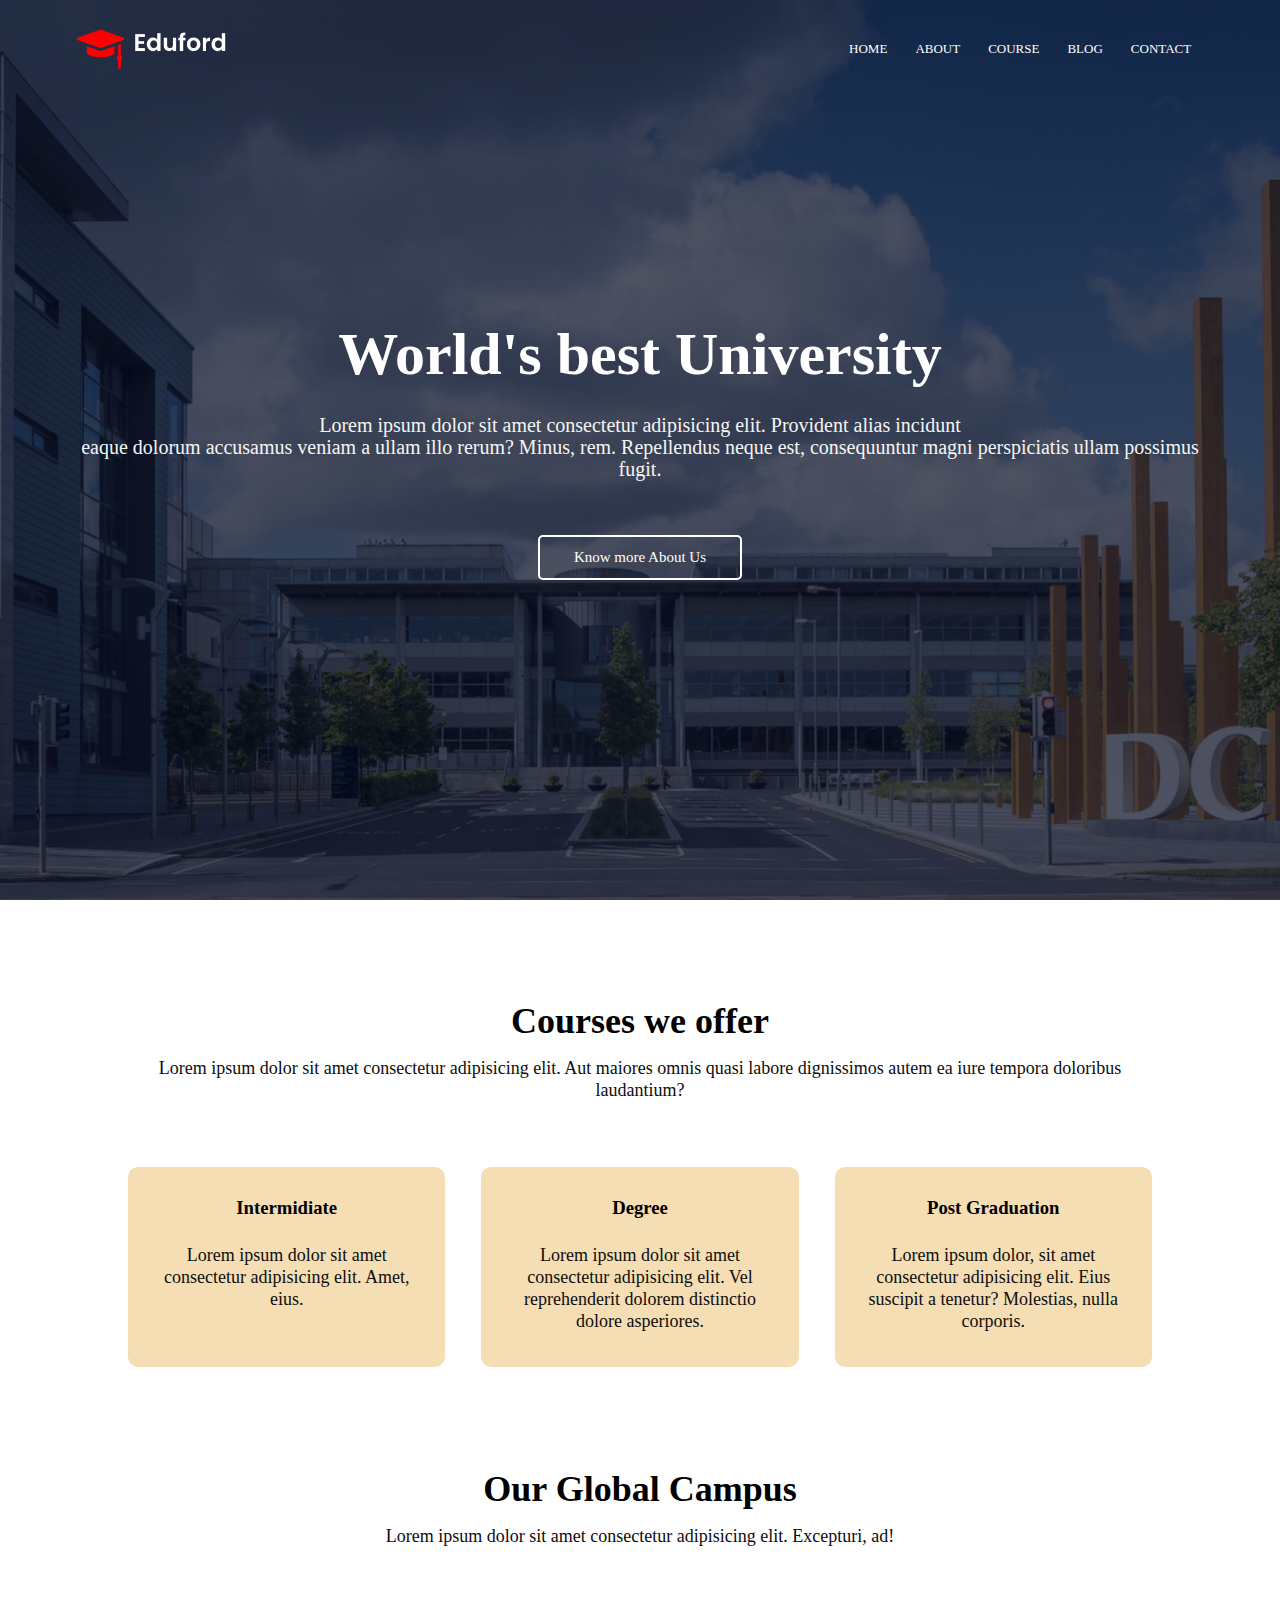
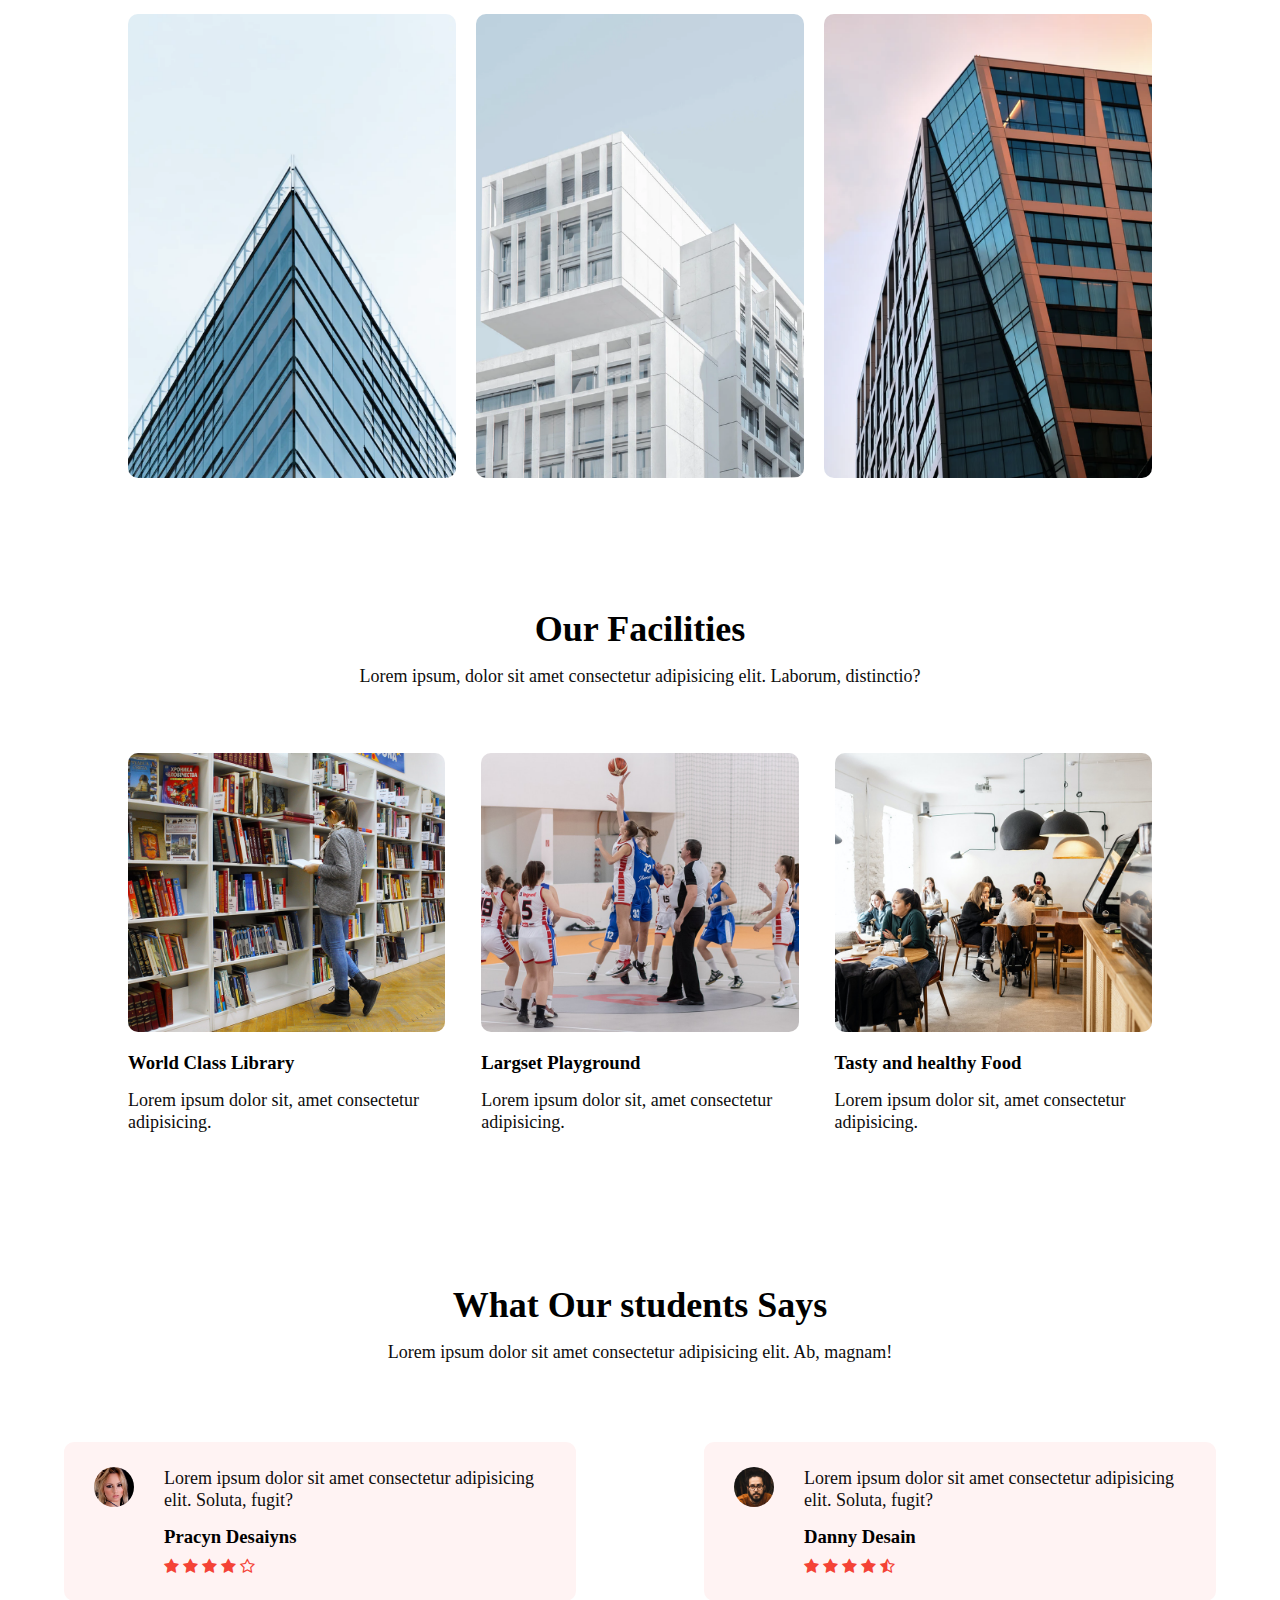
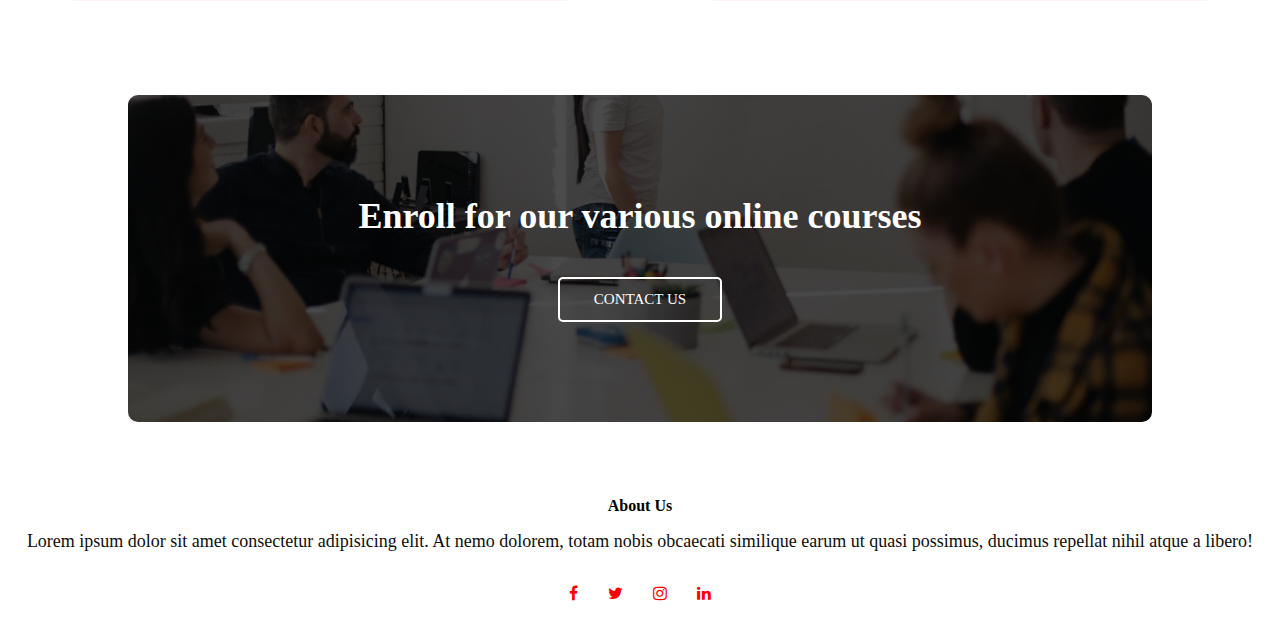
<file: index.html>
<!DOCTYPE html>
<html lang="en">

<head>
    <meta charset="UTF-8">
    <meta http-equiv="X-UA-Compatible" content="IE=edge">
    <meta name="viewport" content="width=device-width, initial-scale=1.0">
    <link rel="stylesheet" href="style.css">
    <link rel="stylesheet" href="https://stackpath.bootstrapcdn.com/font-awesome/4.7.0/css/font-awesome.min.css">
    <title>Your Academy</title>
</head>

<body>
    <section class="header">
        <nav>
            <a href="index.html"><img src="images/logo.png"></a>
            <div class="nav-links" id="navLinks">
                <i class="fa fa-times" onclick="hideMenu()"></i>
                <ul>
                    <li><a href="index.html">HOME</a></li>
                    <li><a href="about.html">ABOUT</a></li>
                    <li><a href="course.html">COURSE</a></li>
                    <li><a href="blog.html">BLOG</a></li>
                    <li><a href="contactUs.html">CONTACT</a></li>
                </ul>
            </div>
            <i class="fa fa-bars" onclick="showMenu()"></i>
        </nav>
        <div class="text-box">
            <h1>World's best University</h1>
            <p>Lorem ipsum dolor sit amet consectetur adipisicing elit. Provident alias incidunt <br>eaque dolorum
                accusamus veniam a ullam illo rerum? Minus, rem. Repellendus neque est, consequuntur magni perspiciatis
                ullam possimus fugit.</p>
            <a href="" class="hero-btn">Know more About Us</a>
        </div>
    </section>

    <!-- Our Courses  -->

    <section class="course">
        <h1>Courses we offer</h1>
        <p>Lorem ipsum dolor sit amet consectetur adipisicing elit. Aut maiores omnis quasi labore dignissimos autem ea
            iure tempora doloribus laudantium?</p>

        <div class="row">
            <div class="course-col">
                <h3>Intermidiate</h3>
                <p>Lorem ipsum dolor sit amet consectetur adipisicing elit. Amet, eius.</p>
            </div>
            <div class="course-col">
                <h3>Degree</h3>
                <p>Lorem ipsum dolor sit amet consectetur adipisicing elit. Vel reprehenderit dolorem distinctio dolore
                    asperiores.</p>
            </div>
            <div class="course-col">
                <h3>Post Graduation</h3>
                <p>Lorem ipsum dolor, sit amet consectetur adipisicing elit. Eius suscipit a tenetur? Molestias, nulla
                    corporis.</p>
            </div>
        </div>

    </section>

    <!-- Campus -->
    <section class="campus">
        <h1>Our Global Campus</h1>
        <p>Lorem ipsum dolor sit amet consectetur adipisicing elit. Excepturi, ad!</p>
        <div class="row">
            <div class="campus-col">
                <img src="images/london.png">
                <div class="layer">
                    <h3>LONDON</h3>
                </div>
            </div>
            <div class="campus-col">
                <img src="images/washington.png">
                <div class="layer">
                    <h3>WASHINGTON</h3>
                </div>
            </div>
            <div class="campus-col">
                <img src="images/newyork.png">
                <div class="layer">
                    <h3>NEWYORK</h3>
                </div>
            </div>
        </div>
    </section>

    <!-- Facilities -->
    <section class="facilities">
        <h1>Our Facilities</h1>
        <p>Lorem ipsum, dolor sit amet consectetur adipisicing elit. Laborum, distinctio?
        </p>
        <div class="row">
            <div class="facilities-col">
                <img src="images/library.png">
                <h3>World Class Library</h3>
                <p>Lorem ipsum dolor sit, amet consectetur adipisicing.</p>
            </div>


            <div class="facilities-col">
                <img src="images/basketball.png">
                <h3>Largset Playground</h3>
                <p>Lorem ipsum dolor sit, amet consectetur adipisicing.</p>
            </div>


            <div class="facilities-col">
                <img src="images/cafeteria.png">
                <h3>Tasty and healthy Food</h3>
                <p>Lorem ipsum dolor sit, amet consectetur adipisicing.</p>
            </div>
        </div>
    </section>

    <!-- Testimonials -->

    <section class="testimonials">
        
        <h1>What Our students Says</h1>
        <p>Lorem ipsum dolor sit amet consectetur adipisicing elit. Ab, magnam!</p>
        <div class="row">
            <div class="testimonials-col">
                <img src="images/user1.jpg">
                <div>
                    <p>
                        Lorem ipsum dolor sit amet consectetur adipisicing elit. Soluta, fugit?
                    </p>
                    <h3>Pracyn Desaiyns</h3>
                    <i class="fa fa-star"></i>
                    <i class="fa fa-star"></i>
                    <i class="fa fa-star"></i>
                    <i class="fa fa-star"></i>
                    <i class="fa fa-star-o"></i>
                </div>
            </div>
            <div class="testimonials-col">
                <img src="images/user2.jpg">
                <div>
                    <p>
                        Lorem ipsum dolor sit amet consectetur adipisicing elit. Soluta, fugit?
                    </p>
                    <h3>Danny Desain</h3>
                    <i class="fa fa-star"></i>
                    <i class="fa fa-star"></i>
                    <i class="fa fa-star"></i>
                    <i class="fa fa-star"></i>
                    <i class="fa fa-star-half-o"></i>
                </div>
            </div>
        </div>
    </section>


    <!-- Call To Action -->
    <section class="cta">
        <h1>Enroll for our various online courses</h1>
        <a href="" class="hero-btn">CONTACT US</a>

    </section>

    <!-- Footer -->
    <section class="footer">
        <h4>About Us</h4>
        <p>Lorem ipsum dolor sit amet consectetur adipisicing elit. At nemo dolorem, totam nobis obcaecati similique earum ut quasi possimus, ducimus repellat nihil atque a libero!</p>
        <div class="icons">
            <i class="fa fa-facebook"></i>
            <i class="fa fa-twitter"></i>
            <i class="fa fa-instagram"></i>
            <i class="fa fa-linkedin"></i>
        </div>
    </section>

    <!-- Javascript Section -->


    <script>
        var navLinks = document.getElementById("navLinks");
        function showMenu() {
            navLinks.style.right = "0";
        }
        function hideMenu() {
            navLinks.style.right = "-150px";
        }
    </script>
</body>

</html>
</file>
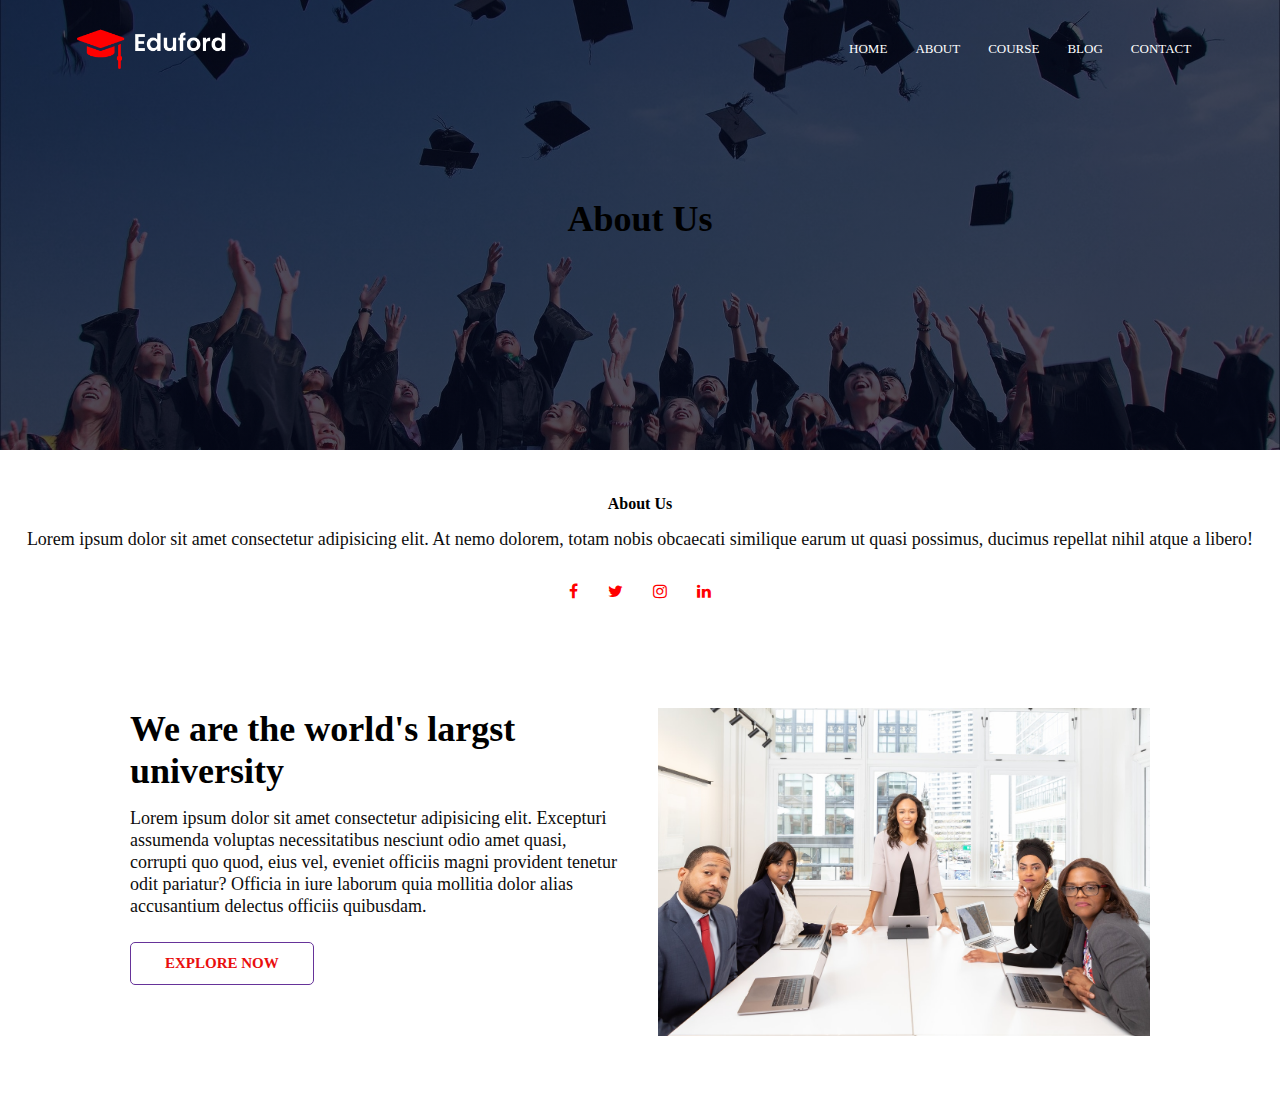
<file: about.html>
<!DOCTYPE html>
<html lang="en">

<head>
    <meta charset="UTF-8">
    <meta http-equiv="X-UA-Compatible" content="IE=edge">
    <meta name="viewport" content="width=device-width, initial-scale=1.0">
    <link rel="stylesheet" href="style.css">
    <link rel="stylesheet" href="https://stackpath.bootstrapcdn.com/font-awesome/4.7.0/css/font-awesome.min.css">
    <title>About Page</title>
</head>

<body>
    <section class="sub-header">
        <nav>
            <a href="index.html"><img src="images/logo.png"></a>
            <div class="nav-links" id="navLinks">
                <i class="fa fa-times" onclick="hideMenu()"></i>
                <ul>
                    <li><a href="index.html">HOME</a></li>
                    <li><a href="about.html">ABOUT</a></li>
                    <li><a href="course.html">COURSE</a></li>
                    <li><a href="blog.html">BLOG</a></li>
                    <li><a href="contactUs.html">CONTACT</a></li>
                </ul>
            </div>
            <i class="fa fa-bars" onclick="showMenu()"></i>
        </nav>
        <h1>About Us</h1>
    </section>
    <!-- Footer -->
    <section class="footer">
        <h4>About Us</h4>
        <p>Lorem ipsum dolor sit amet consectetur adipisicing elit. At nemo dolorem, totam nobis obcaecati similique
            earum ut quasi possimus, ducimus repellat nihil atque a libero!</p>
        <div class="icons">
            <i class="fa fa-facebook"></i>
            <i class="fa fa-twitter"></i>
            <i class="fa fa-instagram"></i>
            <i class="fa fa-linkedin"></i>
        </div>
    </section>

    <!-- About Us -->

    <section class="about-us">
        <div class="row">
            <div class="about-col">
                <h1>We are the world's largst university</h1>
                <p>Lorem ipsum dolor sit amet consectetur adipisicing elit. Excepturi assumenda voluptas necessitatibus
                    nesciunt odio amet quasi, corrupti quo quod, eius vel, eveniet officiis magni provident tenetur odit
                    pariatur? Officia in iure laborum quia mollitia dolor alias accusantium delectus officiis quibusdam.
                </p>
                <a href="" class="hero-btn red-btn">EXPLORE NOW</a>

            </div>

            <div class="about-col">
                <img src="images/about.jpg">
            </div>
        </div>

    </section>
    <!-- Javascript Section -->


    <script>
        var navLinks = document.getElementById("navLinks");
        function showMenu() {
            navLinks.style.right = "0";
        }
        function hideMenu() {
            navLinks.style.right = "-150px";
        }
    </script>
</body>

</html>
</file>
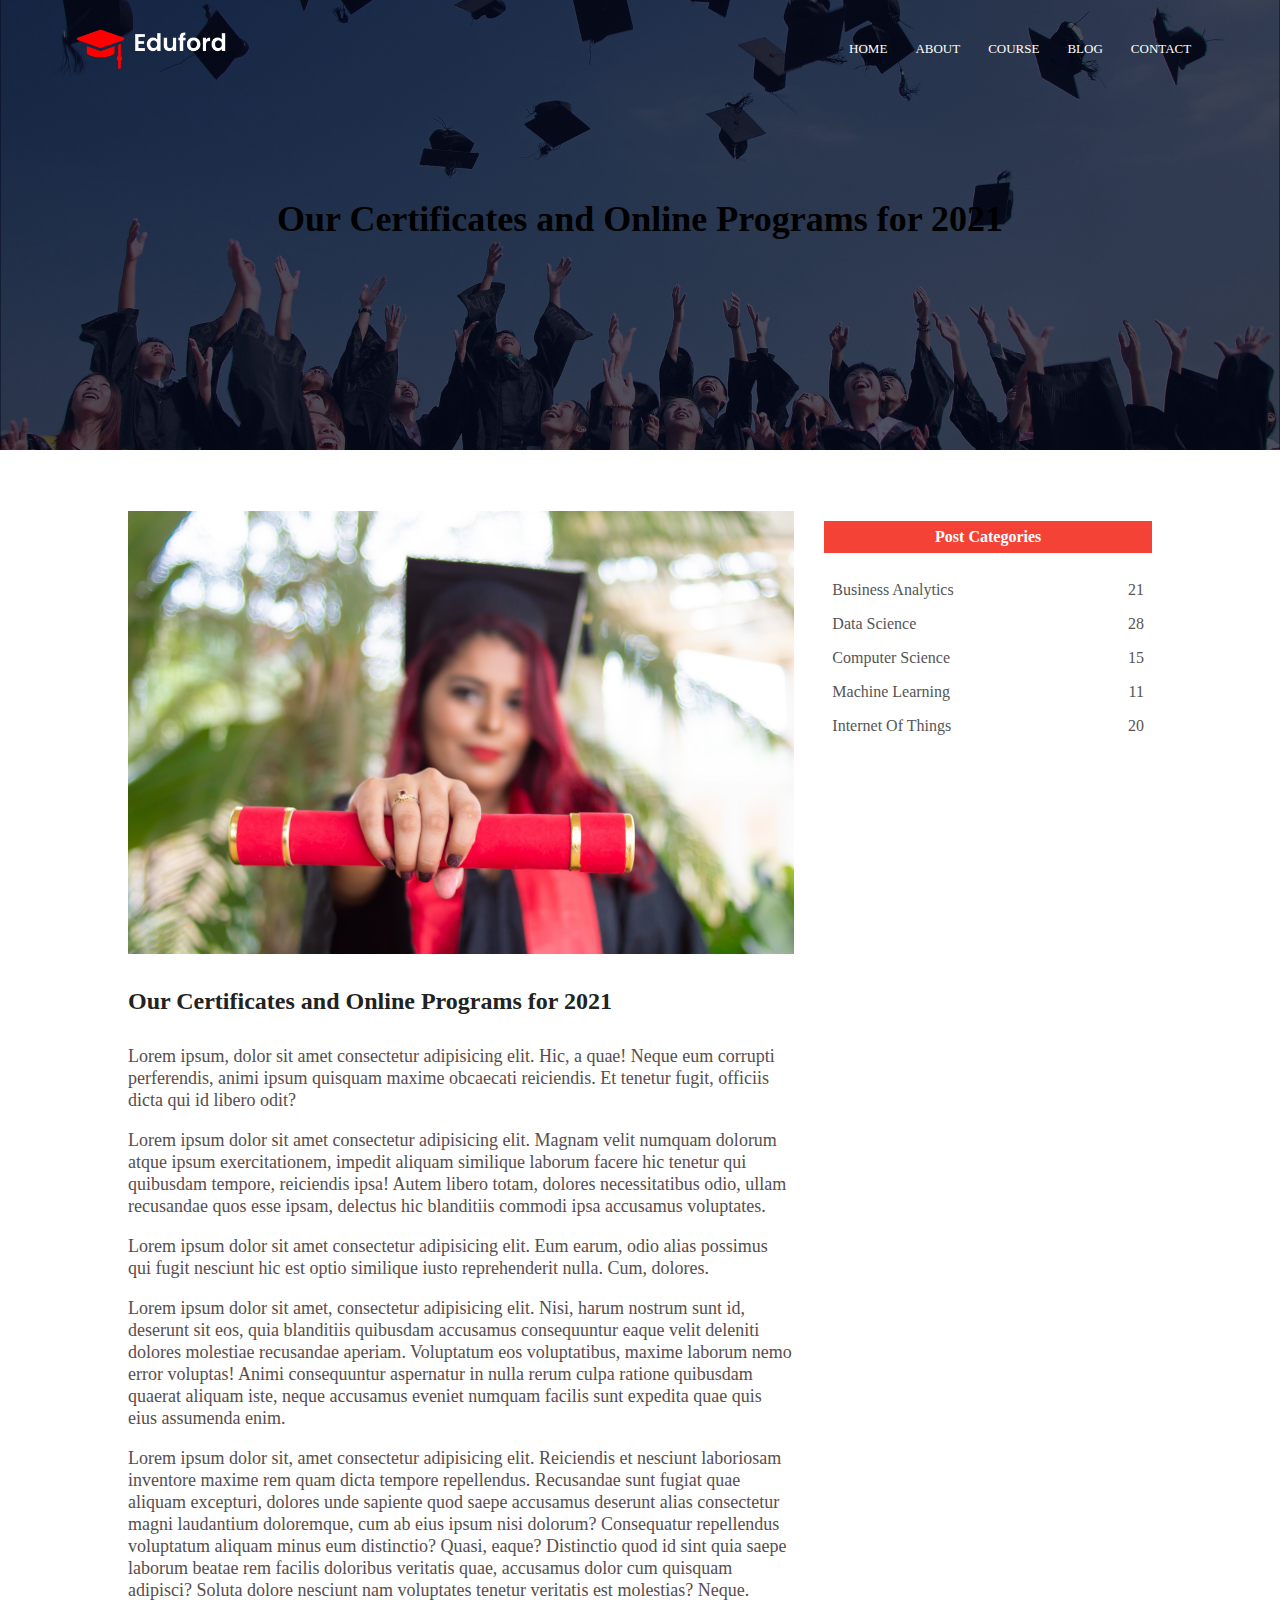
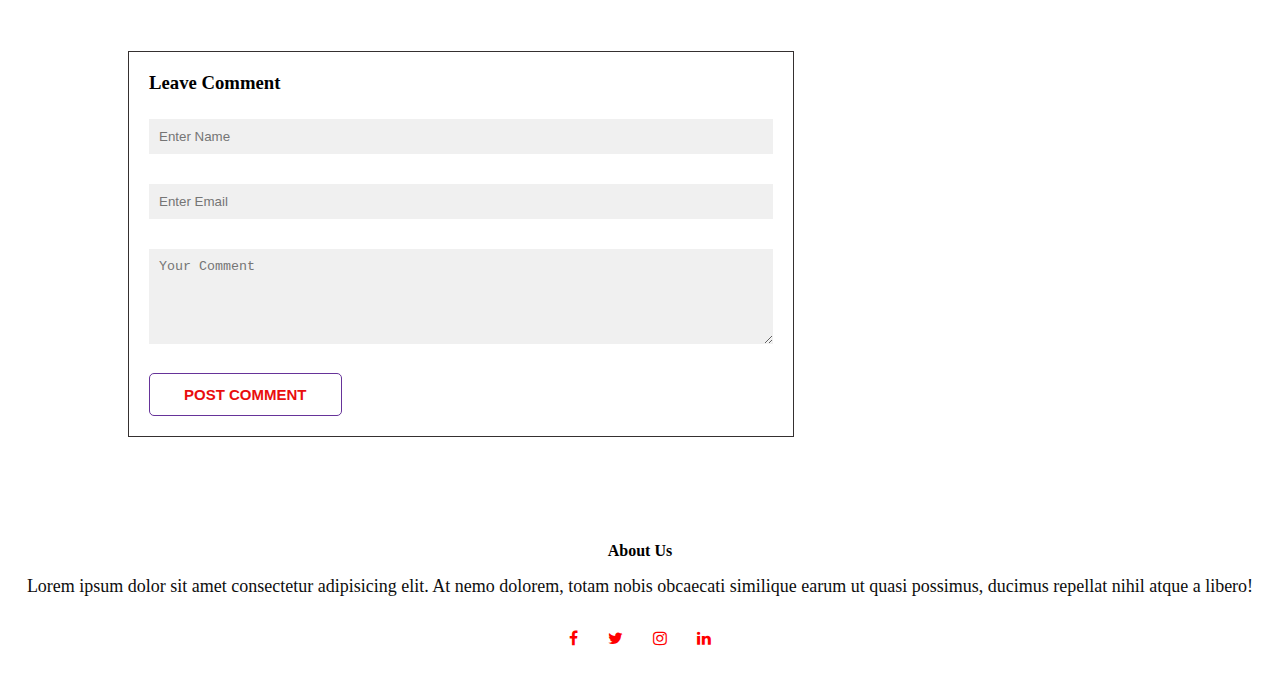
<file: blog.html>
<!DOCTYPE html>
<html lang="en">

<head>
    <meta charset="UTF-8">
    <meta http-equiv="X-UA-Compatible" content="IE=edge">
    <meta name="viewport" content="width=device-width, initial-scale=1.0">
    <link rel="stylesheet" href="style.css">
    <link rel="stylesheet" href="https://stackpath.bootstrapcdn.com/font-awesome/4.7.0/css/font-awesome.min.css">
    <title>Blog Page</title>
</head>

<body>
    <section class="sub-header">
        <nav>
            <a href="index.html"><img src="images/logo.png"></a>
            <div class="nav-links" id="navLinks">
                <i class="fa fa-times" onclick="hideMenu()"></i>
                <ul>
                    <li><a href="index.html">HOME</a></li>
                    <li><a href="about.html">ABOUT</a></li>
                    <li><a href="course.html">COURSE</a></li>
                    <li><a href="blog.html">BLOG</a></li>
                    <li><a href="contactUs.html">CONTACT</a></li>
                </ul>
            </div>
            <i class="fa fa-bars" onclick="showMenu()"></i>
        </nav>
        <h1>Our Certificates and Online Programs for 2021</h1>
    </section>

    <!-- Blog page Content -->
    <section class="blog-content">
        <div class="row">
            <div class="blog-left">
                <img src="images/certificate.jpg">
                <h2>Our Certificates and Online Programs for 2021</h2>
                <p>Lorem ipsum, dolor sit amet consectetur adipisicing elit. Hic, a quae! Neque eum corrupti
                    perferendis, animi ipsum quisquam maxime obcaecati reiciendis. Et tenetur fugit, officiis dicta qui
                    id libero odit?</p>
                <br>
                <p>Lorem ipsum dolor sit amet consectetur adipisicing elit. Magnam velit numquam dolorum atque ipsum
                    exercitationem, impedit aliquam similique laborum facere hic tenetur qui quibusdam tempore,
                    reiciendis ipsa! Autem libero totam, dolores necessitatibus odio, ullam recusandae quos esse ipsam,
                    delectus hic blanditiis commodi ipsa accusamus voluptates.</p><br>
                <p>Lorem ipsum dolor sit amet consectetur adipisicing elit. Eum earum, odio alias possimus qui fugit
                    nesciunt hic est optio similique iusto reprehenderit nulla. Cum, dolores.</p>
                <br>
                <p>Lorem ipsum dolor sit amet, consectetur adipisicing elit. Nisi, harum nostrum sunt id, deserunt sit
                    eos, quia blanditiis quibusdam accusamus consequuntur eaque velit deleniti dolores molestiae
                    recusandae aperiam. Voluptatum eos voluptatibus, maxime laborum nemo error voluptas! Animi
                    consequuntur aspernatur in nulla rerum culpa ratione quibusdam quaerat aliquam iste, neque accusamus
                    eveniet numquam facilis sunt expedita quae quis eius assumenda enim.</p><br>
                <p>Lorem ipsum dolor sit, amet consectetur adipisicing elit. Reiciendis et nesciunt laboriosam inventore
                    maxime rem quam dicta tempore repellendus. Recusandae sunt fugiat quae aliquam excepturi, dolores
                    unde sapiente quod saepe accusamus deserunt alias consectetur magni laudantium doloremque, cum ab
                    eius ipsum nisi dolorum? Consequatur repellendus voluptatum aliquam minus eum distinctio? Quasi,
                    eaque? Distinctio quod id sint quia saepe laborum beatae rem facilis doloribus veritatis quae,
                    accusamus dolor cum quisquam adipisci? Soluta dolore nesciunt nam voluptates tenetur veritatis est
                    molestias? Neque.</p>
                <div class="comment-box">
                    <h3>Leave Comment</h3>
                    <form class="comment-form">
                        <input type="text" placeholder="Enter Name">
                        <input type="email" placeholder="Enter Email">
                        <textarea rows="5" placeholder="Your Comment"></textarea>
                        <button class="hero-btn red-btn">POST COMMENT</button>
                    </form>
                </div>
            </div>
            <div class="blog-right">
                <h3>Post Categories</h3>
                <div>
                    <span>Business Analytics</span>
                    <span>21</span>
                </div>
                <div>
                    <span>Data Science</span>
                    <span>28</span>
                </div>
                <div>
                    <span>Computer Science</span>
                    <span>15</span>
                </div>
                <div>
                    <span>Machine Learning</span>
                    <span>11</span>
                </div>
                <div>
                    <span>Internet Of Things</span>
                    <span>20</span>
                </div>
            </div>
        </div>
    </section>

    <!-- Footer -->
    <section class="footer">
        <h4>About Us</h4>
        <p>Lorem ipsum dolor sit amet consectetur adipisicing elit. At nemo dolorem, totam nobis obcaecati similique
            earum ut quasi possimus, ducimus repellat nihil atque a libero!</p>
        <div class="icons">
            <i class="fa fa-facebook"></i>
            <i class="fa fa-twitter"></i>
            <i class="fa fa-instagram"></i>
            <i class="fa fa-linkedin"></i>
        </div>
    </section>


    <!-- Javascript Section -->


    <script>
        var navLinks = document.getElementById("navLinks");
        function showMenu() {
            navLinks.style.right = "0";
        }
        function hideMenu() {
            navLinks.style.right = "-150px";
        }
    </script>
</body>

</html>
</file>
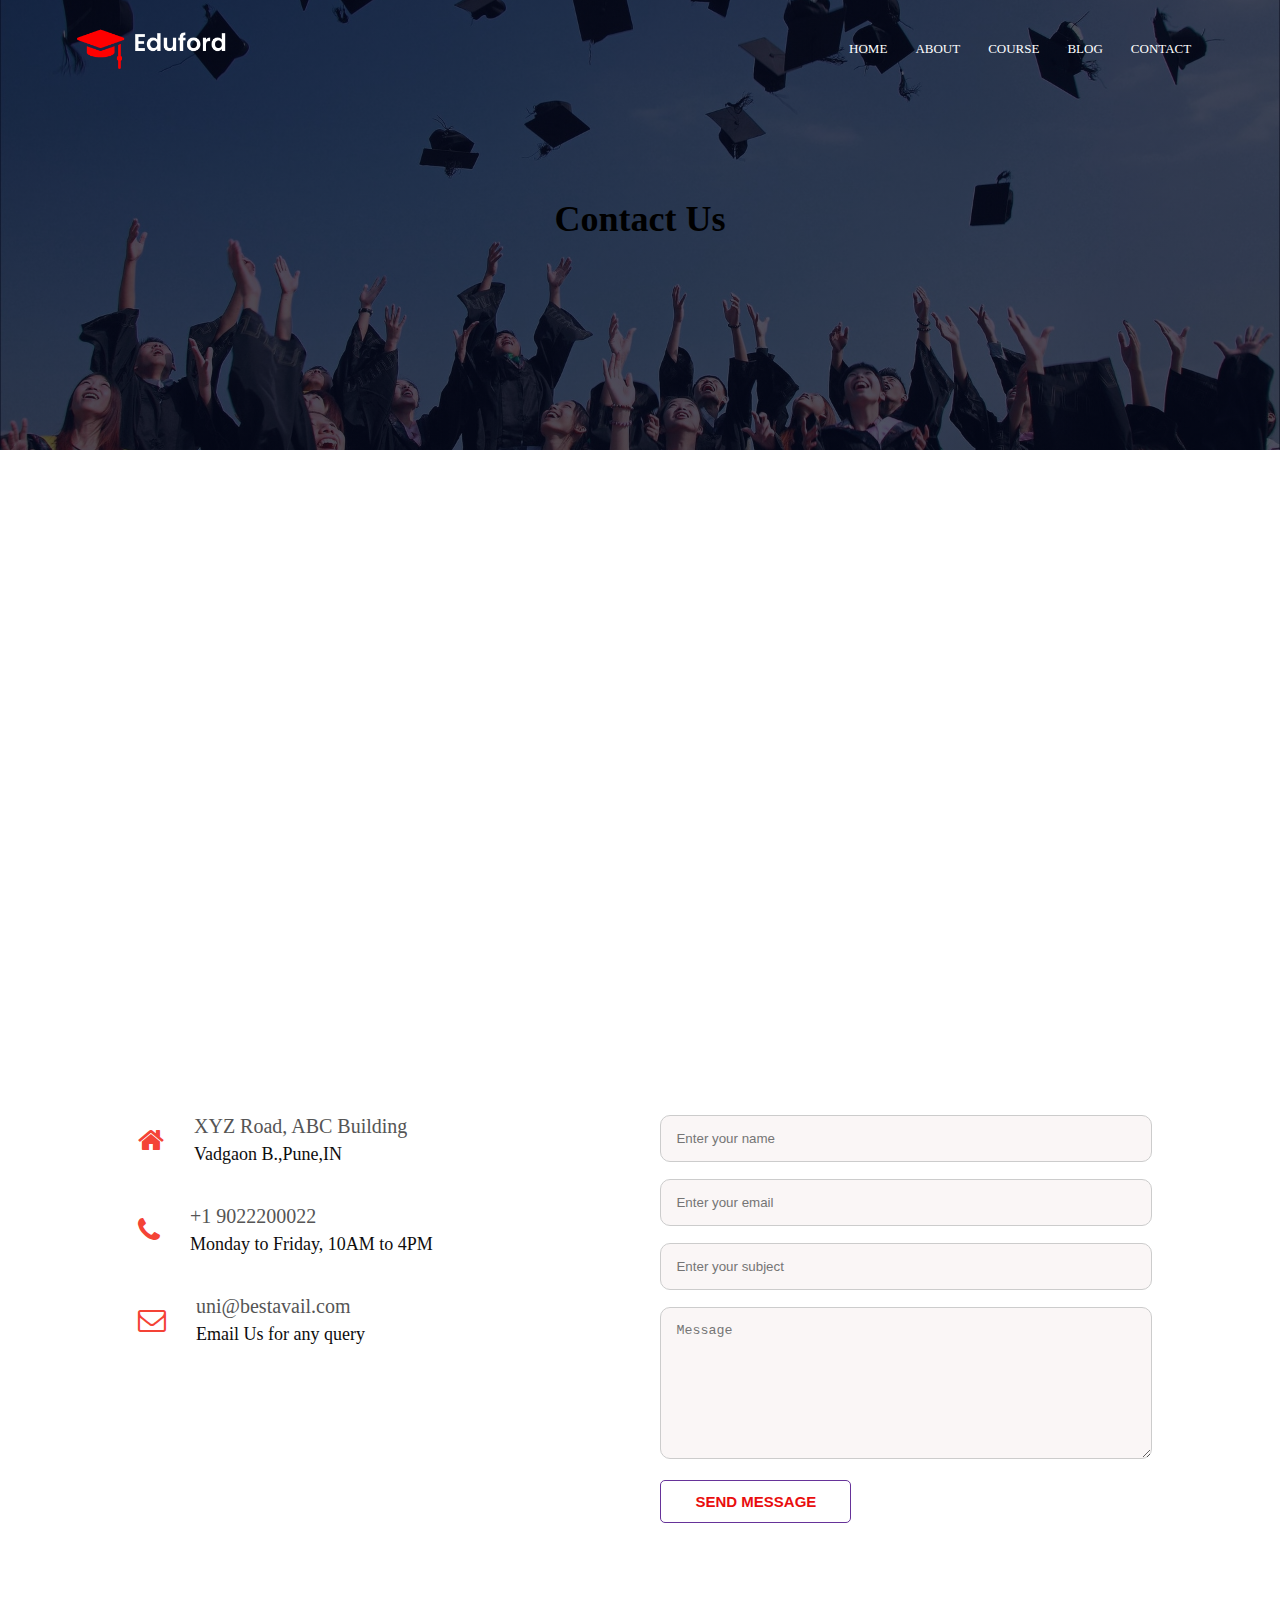
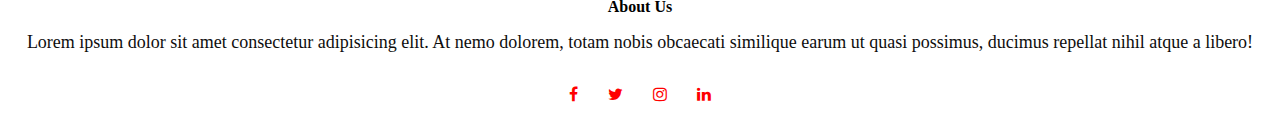
<file: contactUs.html>
<!DOCTYPE html>
<html lang="en">

<head>
    <meta charset="UTF-8">
    <meta http-equiv="X-UA-Compatible" content="IE=edge">
    <meta name="viewport" content="width=device-width, initial-scale=1.0">
    <link rel="stylesheet" href="style.css">
    <link rel="stylesheet" href="https://stackpath.bootstrapcdn.com/font-awesome/4.7.0/css/font-awesome.min.css">
    <title>Contact Page</title>
</head>

<body>
    <section class="sub-header">
        <nav>
            <a href="index.html"><img src="images/logo.png"></a>
            <div class="nav-links" id="navLinks">
                <i class="fa fa-times" onclick="hideMenu()"></i>
                <ul>
                    <li><a href="index.html">HOME</a></li>
                    <li><a href="about.html">ABOUT</a></li>
                    <li><a href="course.html">COURSE</a></li>
                    <li><a href="blog.html">BLOG</a></li>
                    <li><a href="contactUs.html">CONTACT</a></li>
                </ul>
            </div>
            <i class="fa fa-bars" onclick="showMenu()"></i>
        </nav>
        <h1>Contact Us</h1>
    </section>


    <!-- Contact Us -->
    <section class="location">
        <iframe
            src="https://www.google.com/maps/embed?pb=!1m18!1m12!1m3!1d242118.14199614953!2d73.72288117003453!3d18.524564859944654!2m3!1f0!2f0!3f0!3m2!1i1024!2i768!4f13.1!3m3!1m2!1s0x3bc2bf2e67461101%3A0x828d43bf9d9ee343!2sPune%2C%20Maharashtra!5e0!3m2!1sen!2sin!4v1630153392643!5m2!1sen!2sin"
            width="600" height="450" style="border:0;" allowfullscreen="" loading="lazy"></iframe>

    </section>

    <section class="contact-us">
        <div class="row">
            <div class="contact-col">
                <div>
                    <i class="fa fa-home"></i>
                    <span>
                        <h5>XYZ Road, ABC Building</h5>
                        <p>Vadgaon B.,Pune,IN</p>

                    </span>
                </div>
                <div>
                    <i class="fa fa-phone"></i>
                    <span>
                        <h5>+1 9022200022</h5>
                        <p>Monday to Friday, 10AM to 4PM</p>
                    </span>
                </div>
                <div>
                    <i class="fa fa-envelope-o"></i>
                    <span>
                        <h5>uni@bestavail.com</h5>
                        <p>Email Us for any query</p>
                    </span>
                </div>
            </div>
            <div class="contact-col">
                <form action="" method="POST">
                    <input type="text" name="name " placeholder="Enter your name" required>
                    <input type="email" name="email" placeholder="Enter your email" required>
                    <input type="text" name="subject" placeholder="Enter your subject" required>
                    <textarea rows="8" name="message" placeholder="Message" required></textarea>
                    <button type="submit" class="hero-btn red-btn">SEND MESSAGE</button>
                </form>
            </div>
        </div>
    </section>
    <!-- Footer -->
    <section class="footer">
        <h4>About Us</h4>
        <p>Lorem ipsum dolor sit amet consectetur adipisicing elit. At nemo dolorem, totam nobis obcaecati similique
            earum ut quasi possimus, ducimus repellat nihil atque a libero!</p>
        <div class="icons">
            <i class="fa fa-facebook"></i>
            <i class="fa fa-twitter"></i>
            <i class="fa fa-instagram"></i>
            <i class="fa fa-linkedin"></i>
        </div>
    </section>




    <!-- Javascript Section -->


    <script>
        var navLinks = document.getElementById("navLinks");
        function showMenu() {
            navLinks.style.right = "0";
        }
        function hideMenu() {
            navLinks.style.right = "-150px";
        }
    </script>
</body>

</html>
</file>
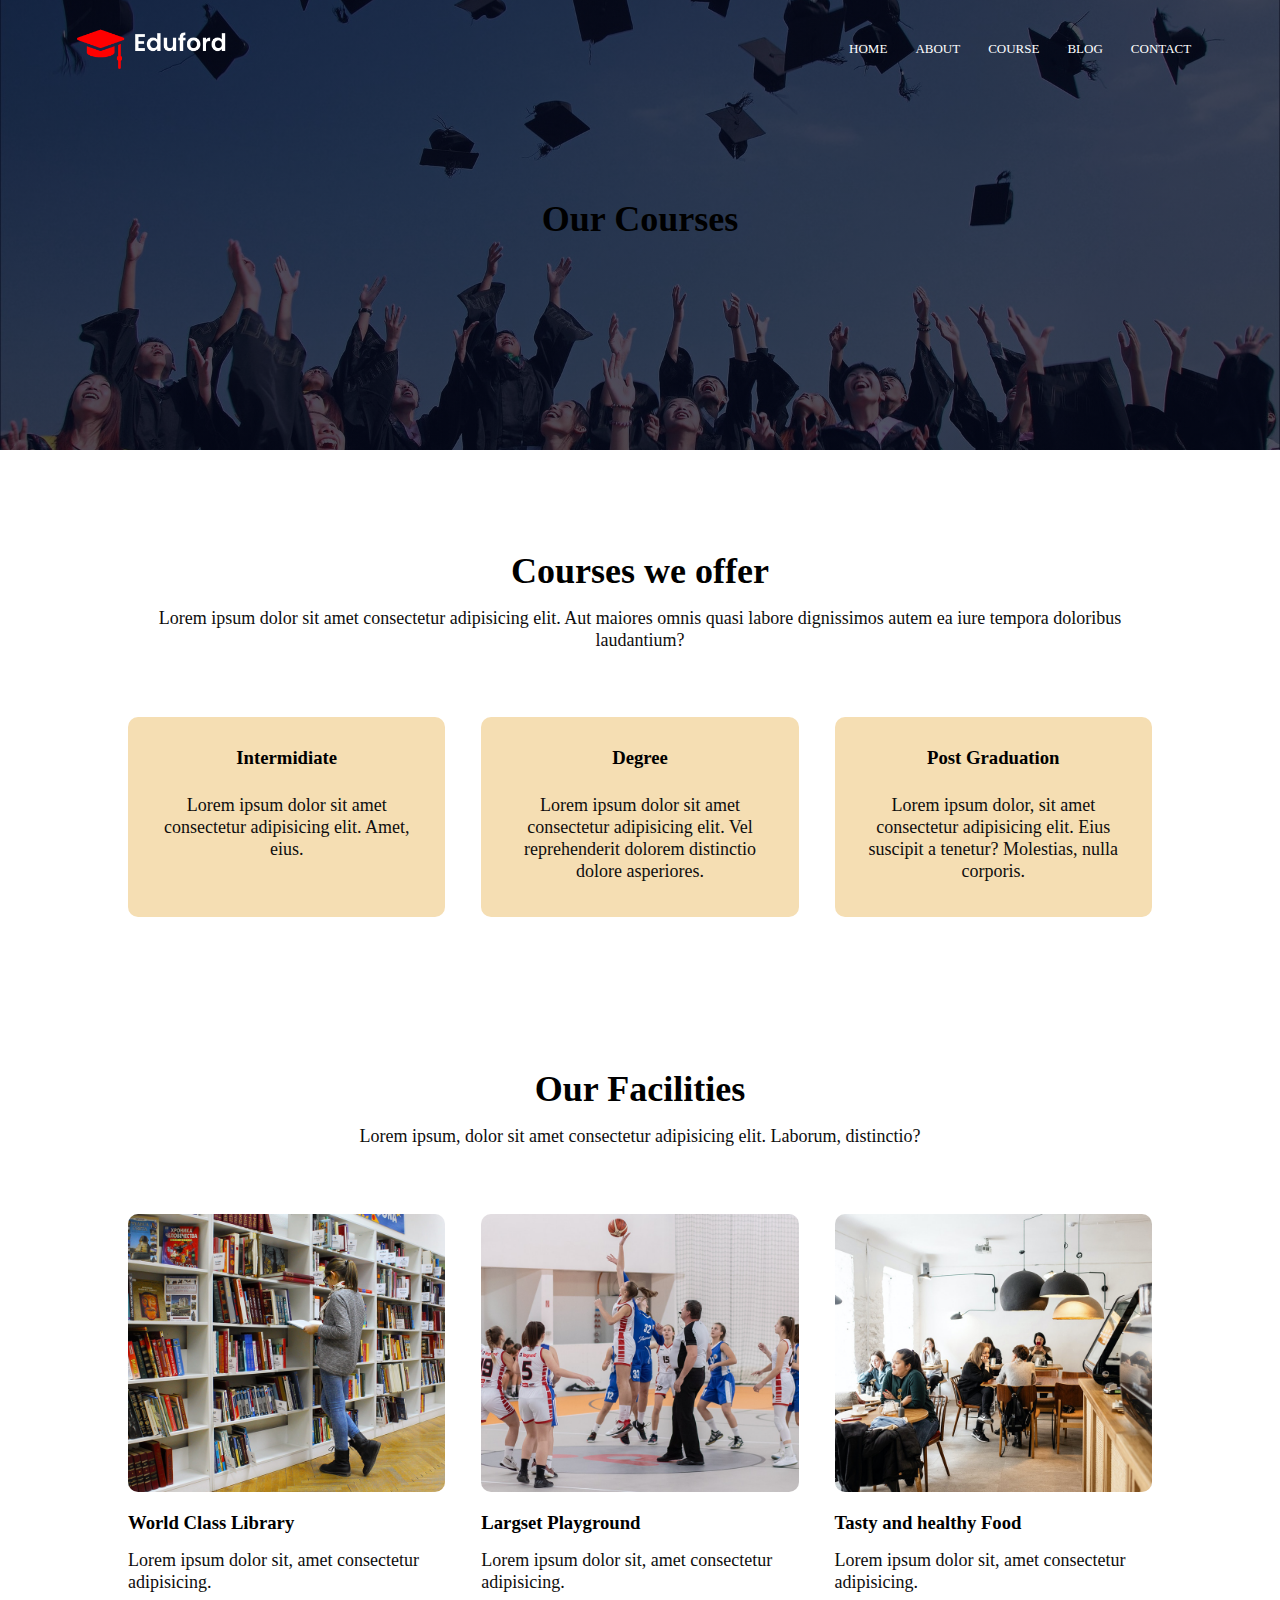
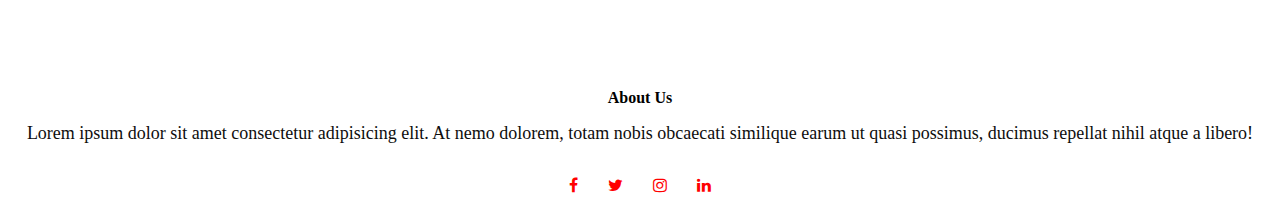
<file: course.html>
<!DOCTYPE html>
<html lang="en">

<head>
    <meta charset="UTF-8">
    <meta http-equiv="X-UA-Compatible" content="IE=edge">
    <meta name="viewport" content="width=device-width, initial-scale=1.0">
    <link rel="stylesheet" href="style.css">
    <link rel="stylesheet" href="https://stackpath.bootstrapcdn.com/font-awesome/4.7.0/css/font-awesome.min.css">
    <title>Course</title>
</head>

<body>
    <section class="sub-header">
        <nav>
            <a href="index.html"><img src="images/logo.png"></a>
            <div class="nav-links" id="navLinks">
                <i class="fa fa-times" onclick="hideMenu()"></i>
                <ul>
                    <li><a href="index.html">HOME</a></li>
                    <li><a href="about.html">ABOUT</a></li>
                    <li><a href="course.html">COURSE</a></li>
                    <li><a href="blog.html">BLOG</a></li>
                    <li><a href="contactUs.html">CONTACT</a></li>
                </ul>
            </div>
            <i class="fa fa-bars" onclick="showMenu()"></i>
        </nav>
        <h1>Our Courses</h1>
    </section>

    <!-- Our Courses -->
    <section class="course">
        <h1>Courses we offer</h1>
        <p>Lorem ipsum dolor sit amet consectetur adipisicing elit. Aut maiores omnis quasi labore dignissimos autem ea
            iure tempora doloribus laudantium?</p>

        <div class="row">
            <div class="course-col">
                <h3>Intermidiate</h3>
                <p>Lorem ipsum dolor sit amet consectetur adipisicing elit. Amet, eius.</p>
            </div>
            <div class="course-col">
                <h3>Degree</h3>
                <p>Lorem ipsum dolor sit amet consectetur adipisicing elit. Vel reprehenderit dolorem distinctio dolore
                    asperiores.</p>
            </div>
            <div class="course-col">
                <h3>Post Graduation</h3>
                <p>Lorem ipsum dolor, sit amet consectetur adipisicing elit. Eius suscipit a tenetur? Molestias, nulla
                    corporis.</p>
            </div>
        </div>

    </section>

    <!-- Facilities -->

    <section class="facilities">
        <h1>Our Facilities</h1>
        <p>Lorem ipsum, dolor sit amet consectetur adipisicing elit. Laborum, distinctio?
        </p>
        <div class="row">
            <div class="facilities-col">
                <img src="images/library.png">
                <h3>World Class Library</h3>
                <p>Lorem ipsum dolor sit, amet consectetur adipisicing.</p>
            </div>


            <div class="facilities-col">
                <img src="images/basketball.png">
                <h3>Largset Playground</h3>
                <p>Lorem ipsum dolor sit, amet consectetur adipisicing.</p>
            </div>


            <div class="facilities-col">
                <img src="images/cafeteria.png">
                <h3>Tasty and healthy Food</h3>
                <p>Lorem ipsum dolor sit, amet consectetur adipisicing.</p>
            </div>
        </div>
    </section>

    <!-- Footer -->
    <section class="footer">
        <h4>About Us</h4>
        <p>Lorem ipsum dolor sit amet consectetur adipisicing elit. At nemo dolorem, totam nobis obcaecati similique
            earum ut quasi possimus, ducimus repellat nihil atque a libero!</p>
        <div class="icons">
            <i class="fa fa-facebook"></i>
            <i class="fa fa-twitter"></i>
            <i class="fa fa-instagram"></i>
            <i class="fa fa-linkedin"></i>
        </div>
    </section>

    
    <!-- Javascript Section -->


    <script>
        var navLinks = document.getElementById("navLinks");
        function showMenu() {
            navLinks.style.right = "0";
        }
        function hideMenu() {
            navLinks.style.right = "-150px";
        }
    </script>
</body>

</html>
</file>
<file: style.css>
*{
    margin: 0;
    padding: 0;
}
.header
{
    min-height: 100vh;
    width: 100%;
    background-image: linear-gradient(rgba(4,9,30,0.7),rgba(4,9,30,0.7)),url(images/banner.png);
    background-position: center;
    background-size: cover;
    position: relative;
}
nav
{
    display: flex;
    padding: 2% 6%;
    justify-content: space-between;
    align-items: center;
}
nav img
{
    width: 150px;
}
.nav-links
{
    flex: 1;
    text-align: right;
}
.nav-links ul li{
    list-style: none;
    display: inline-block;
    padding: 8px 12px;
    position: relative;
}
.nav-links ul li a{
    color: white;
    text-decoration: none;
    font-size: 13px;
}
.nav-links ul li::after
{
    content: '';
    width: 0%;
    height: 2px;
    background: rgb(168, 21, 21);
    display: block;
    margin: auto;
    transition: 0.5s;

}
.nav-links ul li:hover::after
{
    width: 100%;
}
.text-box
{
    width: 90%;
    color: white;
    position: absolute;
    top: 50%;
    left: 50%;
    transform: translate(-50%,-50%);
    text-align: center;
}
.text-box h1{
    font-size: 60px;
}
.text-box p
{
    margin: 10px 0 40px;
    font-size: 20px;
    color: whitesmoke;
}
.hero-btn
{
    display: inline-block;
    text-decoration: none;
    color: white;
    border-radius: 5px;
    border: 2px solid white;
    padding: 12px 34px;
    font-size: 15px;
    background: transparent;
    position: relative;
    cursor: pointer;
}
.hero-btn:hover{
    border:1px solid #296ebd;
    background: #173c69;
    transition: 1s;
}
nav .fa
{
    display: none;
}
@media(max-width:700px)
{
    .text-box h1{
        font-size: 20px;
    }
    .nav-links ul li
    {
        display: block;
    }
    .nav-links{
        position: fixed;
        background: #4a87cc;
        height: 100vh;
        width: 150px;
        top: 0;
        right: -150px;
        text-align:left ;
        z-index: 2;
        transition: 1s;
    }
    nav .fa{
        display: block;
        color: rgb(248, 248, 248);
        margin: 10px;
        font-size: 22px;
        cursor: pointer;
    }
    .nav-links ul{
        padding: 30px;
    }
}

/* course */

.course
{
    width: 80%;
    margin: auto;
    text-align: center;
    padding-top: 100px;

}
h1{
    font-size: 36px;
    font-weight:600 ;
}
p{
    color: rgb(14, 13, 13);
    font-size: 18px;
    font-weight: 300;
    line-height: 22px;
    padding: 15px;
}

.row
{
    margin-top: 5%;
    display: flex;
    justify-content: space-between;
}
.course-col
{
    flex-basis:31% ;
    background: wheat;
    border-radius: 10px;
    margin-bottom: 5%;
    padding: 20px 12px;
    box-sizing: border-box;
    transition: 0.5s;
}
h3{
    text-align: center;
    font-weight: 600;
    margin:10px 0;
}
.course-col:hover{
    box-shadow: 0 0 20px 0px rgb(177, 113, 113);
}

@media(max-width: 700px)
{
    .row
    {
        flex-direction: column;
    }
}

.campus
{
    width: 80%;
    margin: auto;
    text-align: center;
    padding-top: 50px;

}
.campus-col
{
    flex-basis:32%;
    border-radius: 10px;
    margin-bottom: 30px;
    position: relative;
    overflow: hidden;
}
.campus-col img
{
    width: 100%;
    display: block;
}
.layer
{
    background: transparent;
    height: 100%;
    width: 100%;
    position: absolute;
    top:0;
    left: 0;
    transition: 0.5s;
}
.layer:hover
{
    background: rgba(207, 80, 80, 0.7);
}
.layer h3{
     transform: translateX(-50%);
     position: absolute;
     width: 100%;
     left: 50%;
     bottom: 0;
     font-weight: bold;
     opacity:0;
     transition: 0.3s;
}
.layer:hover h3{
    bottom: 49%;
    opacity: 1;
}
.facilities
{
    width: 80%;
    margin: auto;
    text-align: center;
    padding-top:100px ;
}
.facilities-col{
      flex-basis: 31%;
      border-radius: 10px;
      margin-bottom: 5%;
      text-align: left;
}
.facilities-col img{
    width: 100%;
    border-radius: 10px;
}
.facilities-col p{
    padding: 0;
}
.facilities-col h3{
  margin-top: 16px;
  margin-bottom: 15px;
  text-align: left;   
}

/* Testimonials */

.testimonials
{
   width: 100%;
   margin: auto;
   padding-top: 100px;
   text-align: center;
  
}

.testimonials-col
{
    flex-basis: 44%;
    border-radius: 10px;
    margin-bottom: 5%;
    text-align: left;
    background: #fff3f3;
    padding: 25px;
    cursor: pointer;
    display: flex;
    box-sizing: border-box;
    transition: 0.5s;
    margin-left: 5%;
    margin-right: 5%;
}
.testimonials-col img{
    height:40px;
    margin-left: 5px;
    margin-right: 30px;
    border-radius: 50%;
}
.testimonials-col:hover{
     box-shadow:0 0 20px 0 rebeccapurple;
}
.testimonials-col p{
    padding: 0;

}
.testimonials-col h3{
    margin-top: 15px;
    text-align: left;

}
.testimonials-col .fa{
    color: #f44336;
}

@media(max-width:700px)
{
    .testimonials-col img
    {
        margin-left: 0px;
        margin-right: 15px;

    }
}

.cta
{
    margin:30px auto;
    width: 80%;
    background-image:linear-gradient(rgba(0,0,0,0.7),rgba(0,0,0,0.7)),url(images/banner2.jpg) ;
    background-position: center;
    background-size: cover;
    border-radius: 10px;
    text-align: center;
    padding: 100px 0;
    

}
.cta h1{
    color: #fff;
    margin-bottom: 40px;
    padding: 0;
}

/* Footer */
.footer
{
    width: 100%;
    text-align: center;
    padding: 30px 0 10px 0;
}
.footer h4{
    margin-top: 15px;
    font-weight: 600;
}
.icons .fa
{
    color: red;
    margin: 0 13px;
    cursor: pointer;
    padding:18px 0;
}

/* About US page */
.sub-header
{
    height: 50vh;
    width: 100%;
    background-image: linear-gradient(rgba(4,9,30,0.7),rgba(4,9,30,0.7)),url(images/background.jpg);
    background-position: center;
    background-size: cover;
    text-align: center;
    /* color: white; */


}
.sub-header h1{
    margin-top: 100px;
}
.about-us
{
    width:80%;
    margin: auto;
    padding-top: 0;
    padding-bottom: 50px;
}

.about-col
{
    flex-basis: 48%;
    padding: 30px 2px;
}
.about-col img{
    width: 100%;
}
.about-col h1{
    padding-top: 0;
}
.about-col p{
    padding:15px 0 25px; 
}

.red-btn
{
  border: 1px solid rebeccapurple;
  background: transparent;
  color: rgb(233, 14, 14);
  font-weight: bold;
}

/* Blog Content */
.blog-content
{
    width: 80%;
    margin: auto;
    padding: 10px 0; 

}


.blog-left
{
    flex-basis: 65%;
}
.blog-content img{
    width: 100%;
}

.blog-left h2{
    color: #222;
    font-weight: bold;
    margin: 30px 0;
}
.blog-left p{
    color: rgb(87, 77, 77);
    padding:0;
}
.blog-right{
    flex-basis: 32%;
}
.blog-right h3{
    background:#f44336;
    color:#fff;
    padding:7px 0;
    font-size: 16px;
    margin-bottom: 20px;
}
.blog-right div
{
    display: flex;
    align-items: center;
    justify-content:space-between ;
    color: #555;
    padding: 8px;
    box-sizing: border-box;
}

/* cOMMENT bOX */

.comment-box
{
    border: 1px solid rgb(53, 48, 48);
    margin: 50px 0;
    padding: 10px 20px;
}
.comment-box h3{
    text-align: left;
}
.comment-form input, .comment-form textarea{
    width: 100%;
    padding:10px ;
    margin: 15px 0;
    box-sizing: border-box;
    border: none;
    outline: none;
    background: #f0f0f0;
}
.comment-form button{
    margin: 10px 0;
}

@media(max-width:700px)
{
    .sub-header h1{
        font-size:24px ;
        color: wheat;
    }
}

/* Contact Us */

.location{
   width: 80%;
   margin:auto;
   padding: 80px 0;
}
.location iframe{
    width: 100%;
}

.contact-us{
    width: 80%;
    margin: auto;
}

.contact-col{
    flex-basis: 48%;
    margin-bottom: 30px;
}

.contact-col div{
    display: flex;
    align-items: center;
    margin-bottom: 40px;
}

.contact-col div .fa{
     font-size: 28px;
     color: #f44336;
     margin: 10px;
     margin-right: 30px;
}

.contact-col div p{
    padding: 0;
}
.contact-col h5{
    font-size: 20px;
    margin-bottom: 5px;
    color: #555;
    font-weight: 500;

}

.contact-col input, .contact-col textarea{
    width: 100%;
    padding: 15px;
    margin-bottom: 17px;
    outline: none;
    border: 1px solid #ccc;
    border-radius: 10px;
    background-color: rgb(250, 246, 246);
    box-sizing: border-box;
}
</file>
